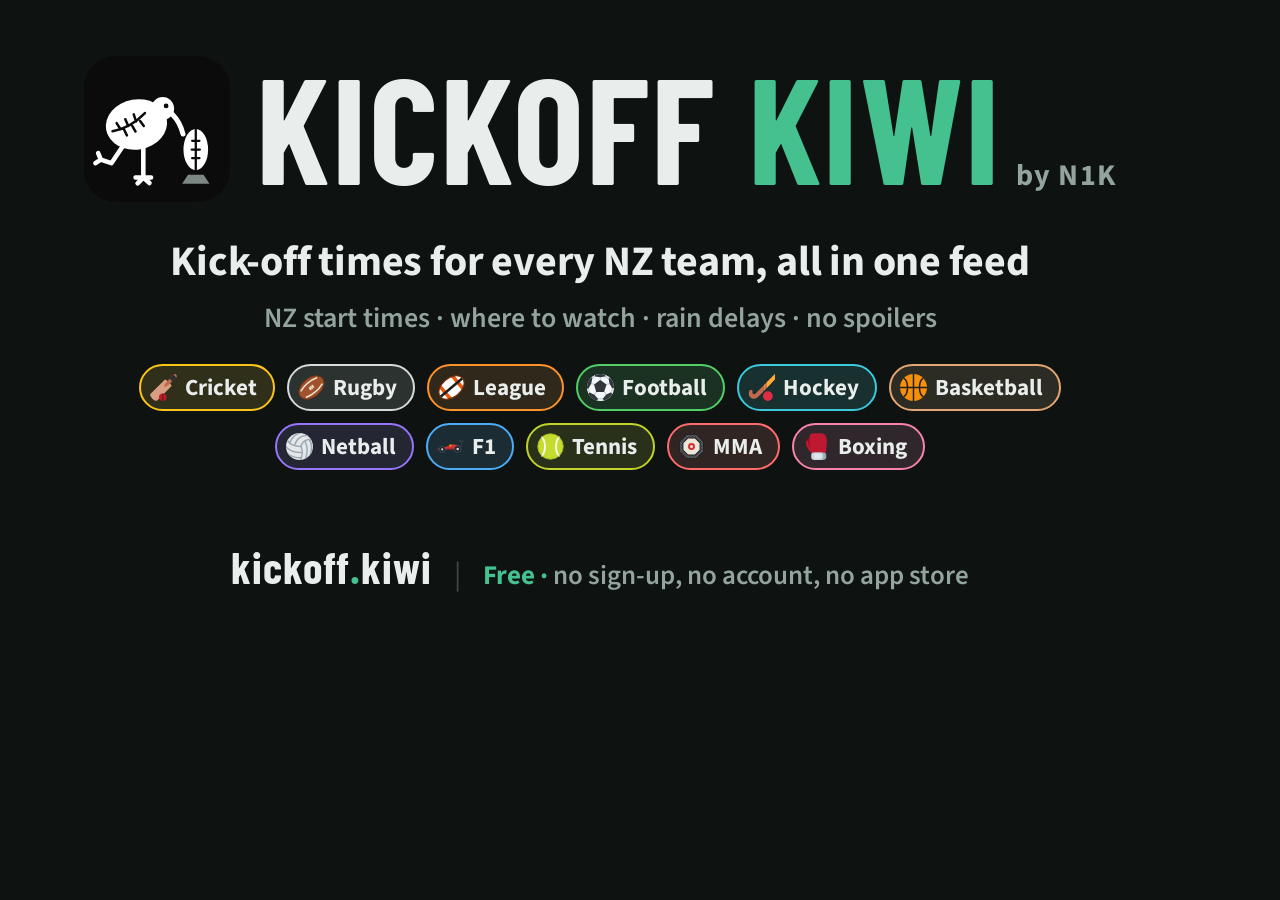
<file: probe/og/og.html>
<!doctype html><html><head><meta charset="utf-8">
<link href="https://fonts.googleapis.com/css2?family=Barlow+Condensed:wght@600;700&family=Source+Sans+3:wght@400;600;700&display=block" rel="stylesheet">
<style>
html,body{margin:0;width:1200px;height:630px;background:#0e1211;overflow:hidden}
body{font-family:"Source Sans 3",sans-serif;color:#e6eeea;position:relative}
.wrap{position:absolute;left:40px;right:40px;top:56px;display:flex;flex-direction:column;align-items:center;text-align:center}
.head{display:flex;align-items:center;gap:26px}
.head img{width:146px;height:146px;border-radius:30px;flex:none}
.name{font-family:"Barlow Condensed",sans-serif;font-weight:700;font-size:150px;letter-spacing:.012em;line-height:.86;text-transform:uppercase;color:#e9eeec;white-space:nowrap}
.name span{color:#45c08f}
.nmw{display:flex;align-items:baseline;gap:14px}
.by{font-weight:700;font-size:30px;letter-spacing:.04em;color:#93a49d;white-space:nowrap}
.what{margin-top:30px;font-size:42px;font-weight:700;color:#e9eeec;letter-spacing:-.005em}
.tag{margin-top:6px;font-size:28px;color:#93a49d;font-weight:600}
.chips{margin-top:26px;display:grid;gap:12px;justify-items:center}
.row{display:flex;gap:12px;justify-content:center}
.chip{display:inline-flex;align-items:center;gap:8px;font-weight:700;font-size:23px;color:#e9eeec;border:2.5px solid var(--c);background:color-mix(in srgb,var(--c) 12%,#141b19);border-radius:999px;padding:5px 16px 5px 9px}
.chip img{width:27px;height:27px}
.foot{position:absolute;left:0;right:0;bottom:34px;display:flex;justify-content:center;align-items:baseline;gap:22px}
.free{font-size:27px;font-weight:700;color:#45c08f}
.free span{color:#93a49d;font-weight:600}
.url{font-family:"Barlow Condensed",sans-serif;font-weight:700;font-size:44px;letter-spacing:.02em;color:#e9eeec}
.url b{color:#45c08f}
.dotsep{color:#3b4a44;font-size:30px}
</style></head><body>
<div class="wrap">
  <div class="head"><img src="logo.svg"><div class="nmw"><div class="name" id="nm">Kickoff <span>Kiwi</span></div><div class="by">by N1K</div></div></div>
  <div class="what">Kick-off times for every NZ team, all in one feed</div>
  <div class="tag">NZ start times · where to watch · rain delays · no spoilers</div>
  <div class="chips"><div class="row"><span class="chip" style="--c:#fcc419"><img src="icons/cricket.svg">Cricket</span><span class="chip" style="--c:#d5dbd8"><img src="icons/rugby.svg">Rugby</span><span class="chip" style="--c:#ff922b"><img src="icons/league.svg">League</span><span class="chip" style="--c:#51cf66"><img src="icons/football.svg">Football</span><span class="chip" style="--c:#3bc9db"><img src="icons/hockey.svg">Hockey</span><span class="chip" style="--c:#e4a672"><img src="icons/basketball.svg">Basketball</span></div><div class="row"><span class="chip" style="--c:#9775fa"><img src="icons/netball.svg">Netball</span><span class="chip" style="--c:#4dabf7"><img src="icons/motor.svg">F1</span><span class="chip" style="--c:#c0d32a"><img src="icons/tennis.svg">Tennis</span><span class="chip" style="--c:#ff6b6b"><img src="icons/mma.svg">MMA</span><span class="chip" style="--c:#f783ac"><img src="icons/boxing.svg">Boxing</span></div></div>
</div>
<div class="foot"><div class="url">kickoff<b>.</b>kiwi</div><span class="dotsep">|</span><div class="free">Free · <span>no sign-up, no account, no app store</span></div></div>
</body></html>
</file>
